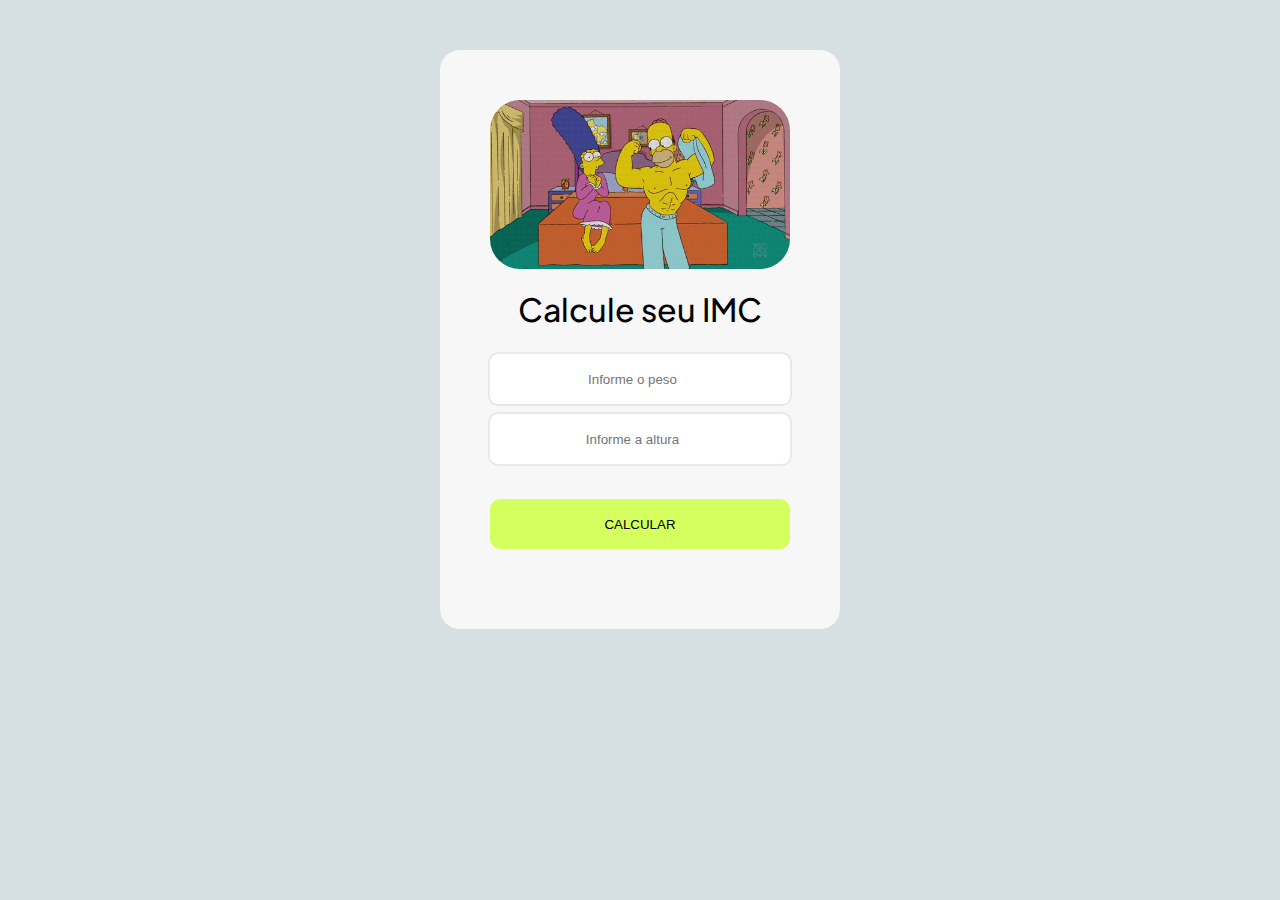
<file: index.html>
<!DOCTYPE html>
<html lang="pt-br">
<head>
    <meta charset="UTF-8">
    <meta name="viewport" content="width=device-width, initial-scale=1.0">
    <link rel="stylesheet" href="./style.css">
    <title>IMC</title>
</head>
<body>
<main>
    
    <img src="/img/basic.gif" id="homer">
    <h1>Calcule seu IMC</h1>
<form id="imcForm">
    <input type="number" step="0.01" id="peso" placeholder="Informe o peso">
    <input type="number" step="0.01" id="altura" placeholder="Informe a altura">
    <button onclick="calcular()">CALCULAR</button>
</form>
<h2 id="resultado"></h2>
<p id="classificar"></p>

</main>
<script>
        document.getElementById('imcForm').addEventListener('submit', function(event) {
        event.preventDefault();
    });
    function calcular(){
        let peso = parseFloat(document.getElementById('peso').value)
        let altura = parseFloat(document.getElementById('altura').value)
        let imc = peso/(altura*altura)
        document.getElementById('resultado').textContent= `Seu IMC é :`+ imc.toFixed(2)
        if (imc<18.5){
            document.getElementById('classificar').textContent= `Desnutrição`
            document.getElementById('homer').src= "/img/magro.gif"
        }
        else if (imc<24.9){
            document.getElementById('classificar').textContent= `Normal (peso adequado)`
            document.getElementById('homer').src= "/img/giphy.gif"
        }
        else if (imc<29.9){
            document.getElementById('classificar').textContent= `Sobrepeso`
            document.getElementById('homer').src= "/img/fat-pride.gif"
        }
        else if (imc<34.9){
            document.getElementById('classificar').textContent= `Obesidade grau 1`
            document.getElementById('homer').src= "img/obesidade-mitos.gif"
        }
        else if (imc<40){
            document.getElementById('classificar').textContent= `Obesidade grau 2`
            document.getElementById('homer').src= "/img/magro.gif"
        }
        else if (imc>41){
            document.getElementById('classificar').textContent= `Obesidade extrema`
            document.getElementById('homer').src= "/img/giphy (1).gif"
        }

            
        
    }
</script> 
</body>
</html>
</file>
<file: style.css>
@import url('https://fonts.googleapis.com/css2?family=Plus+Jakarta+Sans:ital,wght@0,200..800;1,200..800&display=swap');
*{
    padding: 0;
    margin: 0;
}
body{
    background-color: #D6DFE2;
    font-family: "Plus Jakarta Sans", sans-serif;
    font-optical-sizing: auto;
}
main{
    background-color: #f7f7f7;
    margin: 50px auto;
    display: flex;
    flex-direction: column;
    align-items: center;
    justify-content: center;
    width: 400px;
    border-radius: 20px;
    padding: 50px 0;
}
form{
    display: flex;
    flex-direction: column;
    align-items: center;
}
img{
    border-radius: 30px;
    width: 300px;
}
h1{
    text-align: center;
    font-weight: 500;
    margin: 20px;
}
button{
    background-color: #D5FF5F;
    border-radius: 10px;
    height: 50px;
    width: 300px;
    border-style: none;
    margin: 30px;
}button:hover{
    background-color: #c2e859;
}
input{
    border: 2px solid  #e8e8e8;
    border-radius: 10px;
    height: 50px;
    width: 300px;
    /* border-style: none; */
    text-align: center;
    margin: 3px;
}
</file>
